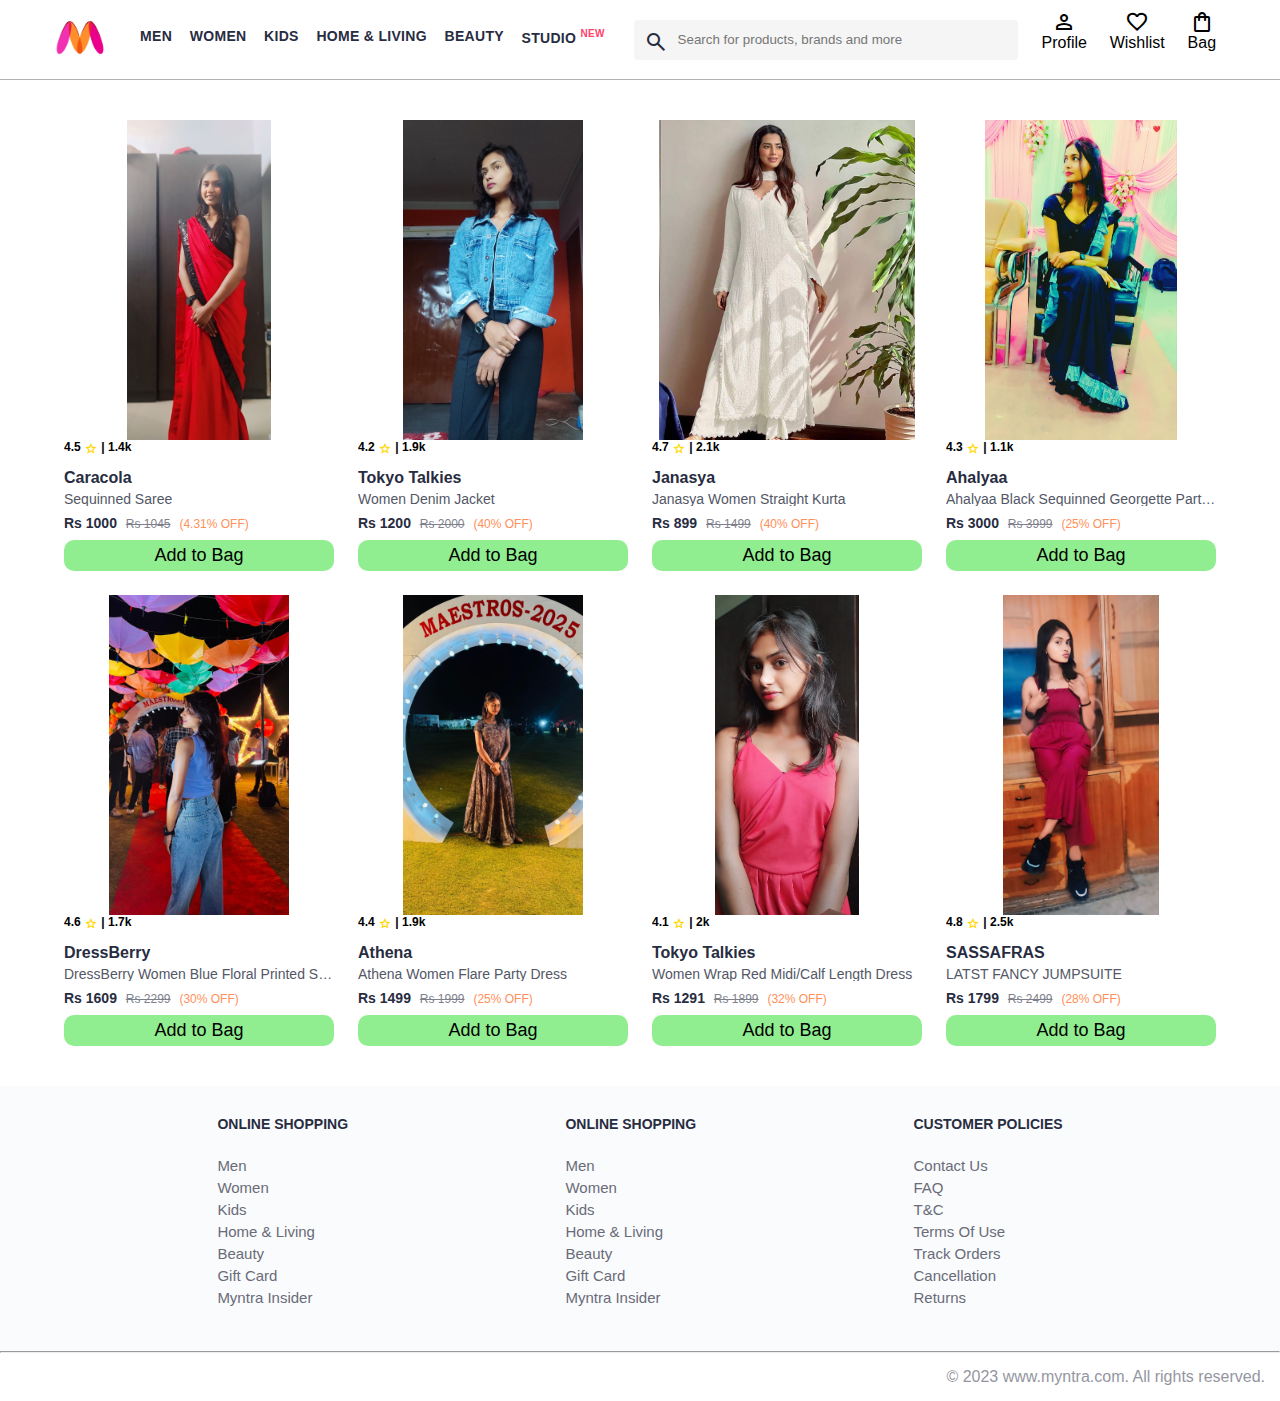
<file: index.html>
<!DOCTYPE html>
<html lang="en">
<head>
    <title>Myntra Functional Clone</title>
    <link rel="stylesheet" href="index.css">
    <link rel="stylesheet" href="https://fonts.googleapis.com/css2?family=Material+Symbols+Outlined:opsz,wght,FILL,GRAD@20..48,100..700,0..1,-50..200" />
    <link rel="icon" type="image/x-icon" href="favicon.ico"> 
</head>
<body>
    <header>
        <div class="logo_container">
            <a href="#"><img class="myntra_home" src="myntra_logo.webp" alt="Myntra Logo"></a>
        </div>
        <nav class="nav_bar">
            <a href="#">Men</a>
            <a href="#">Women</a>
            <a href="#">Kids</a>
            <a href="#">Home & Living</a>
            <a href="#">Beauty</a>
            <a href="#">Studio <sup>New</sup></a>
        </nav>
        <div class="search_bar">
            <span class="material-symbols-outlined search_icon">search</span>
            <input type="text" class="search_input" placeholder="Search for products, brands and more">
        </div>
        <div class="action_bar">
            <a class="action_container" href="profile.html">
                <span class="material-symbols-outlined action_icon">person</span>
                <span class="action_name">Profile</span>
            </a>

            <a class="action_container" href="wishlist.html">
                <span class="material-symbols-outlined action_icon">favorite</span>
                <span class="action_name">Wishlist</span>
            </a>

            <a class="action_container" href="bag.html">
                <span class="material-symbols-outlined action_icon">shopping_bag</span>
                <span class="action_name">Bag</span>
                <span class="bag-item-count">0</span>
            </a>
        </div>
    </header>
    <main>
        <div class="items-container">
            
        </div>
    </main>
    <footer>
        <div class="footer_container">
            <div class="footer_column">
                <h3>ONLINE SHOPPING</h3>

                <a href="#">Men</a>
                <a href="#">Women</a>
                <a href="#">Kids</a>
                <a href="#">Home & Living</a>
                <a href="#">Beauty</a>
                <a href="#">Gift Card</a>
                <a href="#">Myntra Insider</a>
            </div>

            <div class="footer_column">
                <h3>ONLINE SHOPPING</h3>

                <a href="#">Men</a>
                <a href="#">Women</a>
                <a href="#">Kids</a>
                <a href="#">Home & Living</a>
                <a href="#">Beauty</a>
                <a href="#">Gift Card</a>
                <a href="#">Myntra Insider</a>
            </div>

            <div class="footer_column">
               <h3>CUSTOMER POLICIES</h3>
                <a href="#">Contact Us</a>
                <a href="#">FAQ</a>
                <a href="#">T&C</a>
                <a href="#">Terms Of Use</a>
                <a href="#">Track Orders</a>
                <a href="#">Cancellation</a>
                <a href="#">Returns</a>
             </div>

        </div>
        <hr>

        <div class="copyright">
            © 2023 www.myntra.com. All rights reserved.
        </div>
    </footer>

    <script src="Data/index.js"></script>
</body>
</html>
</file>
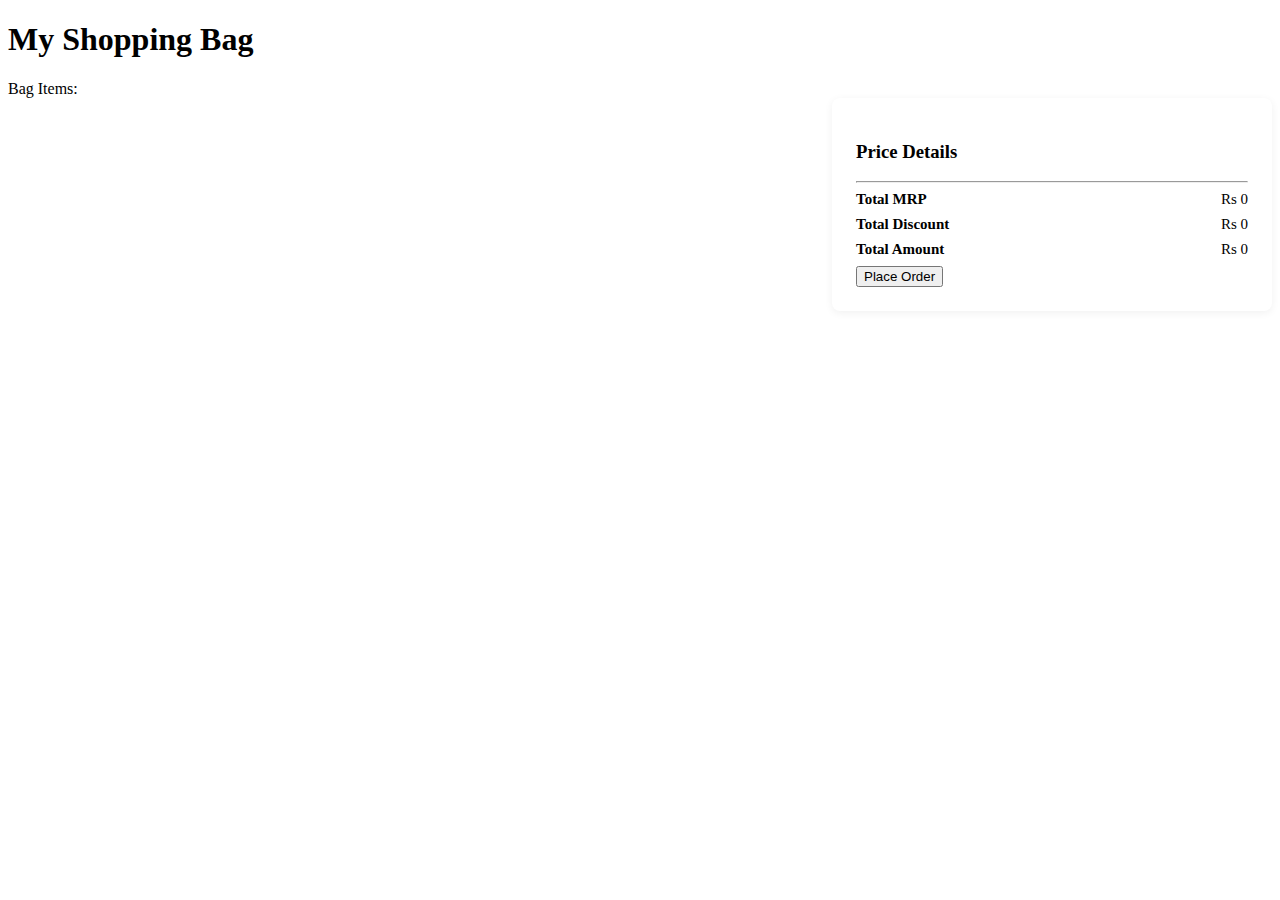
<file: bag.html>
<!DOCTYPE html>
<html lang="en">
<head>
 
  <title>Myntra Home</title>
  <link rel="stylesheet" href="bag.css" />
</head>
<body>
  <header>
    <h1>My Shopping Bag</h1>
    <div class="bag-item-count-container">
      Bag Items: <span class="bag-item-count">0</span>
    </div>
  </header>

  <main>
  <div class="bag-main-content">
    <div class="bag-items-container"></div>
    <div class="bag-summary">
     <h3>Price Details</h3>
  <div id="item-wise-summary"></div>
  <hr>
  <div class="summary-row">
    <span><b>Total MRP</b></span>
    <span id="total-mrp"><b>Rs 0</b></span>
  </div>
  <div class="summary-row">
    <span><b>Total Discount</b></span>
    <span id="total-discount"><b>Rs 0</b></span>
  </div>
  <div class="summary-row">
    <span><b>Total Amount</b></span>
    <span id="total-amount"><b>Rs 0</b></span>
  </div>
  <button class="place-order-btn">Place Order</button>
</div>
  </div>
</main>

  <script src="Data/bag.js"></script>
</body>
</html>
</file>
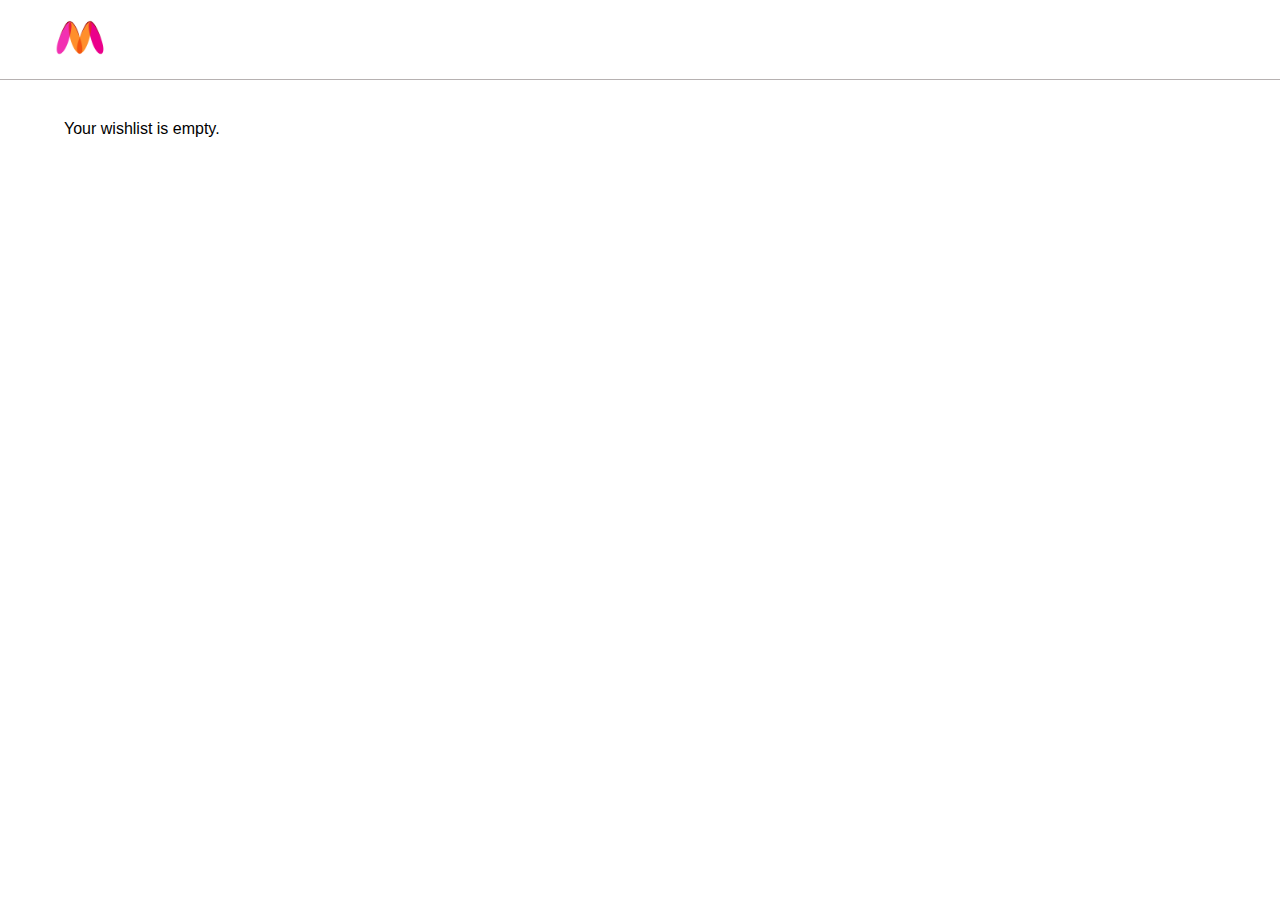
<file: wishlist.html>
<!DOCTYPE html>
<html lang="en">
<head>
  <title>Wishlist</title>
  <link rel="stylesheet" href="index.css">
</head>
<body>
  <header>
    <div class="logo_container">
      <a href="index.html"><img class="myntra_home" src="myntra_logo.webp" alt="Myntra Logo"></a>
    </div>
  </header>
  <main>
    <div class="items-container"></div>
  </main>
  <script>
    function getWishlist() {
      return JSON.parse(localStorage.getItem('wishlist')) || [];
    }
    function removeFromWishlist(id) {
      let wishlist = getWishlist();
      wishlist = wishlist.filter(item => item.id !== id);
      localStorage.setItem('wishlist', JSON.stringify(wishlist));
      renderWishlist();
    }
    function renderWishlist() {
      const container = document.querySelector('.items-container');
      const wishlist = getWishlist();
      if (wishlist.length === 0) {
        container.innerHTML = "<p>Your wishlist is empty.</p>";
        return;
      }
      let html = '';
      wishlist.forEach(item => {
        html += `
          <div class="item-card">
            <img src="${item.item_image}" alt="${item.item_name}" class="item-img">
            <div class="company">${item.company_name}</div>
            <div class="item-name">${item.item_name}</div>
            <div class="price-row">
              <span class="current-price">Rs ${item.current_price}</span>
              <span class="original-price">Rs ${item.original_price}</span>
              <span class="discount-percentage">(${item.discount_percentage}% OFF)</span>
            </div>
            <button class="remove-from-wishlist-btn" data-id="${item.id}">Remove</button>
          </div>
        `;
      });
      container.innerHTML = html;
      document.querySelectorAll('.remove-from-wishlist-btn').forEach(btn => {
        btn.addEventListener('click', function() {
          removeFromWishlist(this.getAttribute('data-id'));
        });
      });
    }
    renderWishlist();
  </script>
</body>
</html>
</file>
<file: index.css>
* {
    margin: 0;
    padding: 0;
    font-family: Assistant,-apple-system,BlinkMacSystemFont,Segoe UI,Roboto,Helvetica,Arial,sans-serif;
    box-sizing: border-box;
}
header {
    display: flex;
    background-color: #ffffff;
    height: 80px;
    justify-content: space-between;
    align-items: center;
    border-bottom: 1px solid #b6b1b1;
}
.myntra_home {
    height: 45px;
}
.logo_container {
    margin-left: 4%;
}
.action_bar {
    margin-right: 4%;
}
.nav_bar {
    display: flex;
    min-width: 500px;
    justify-content: space-evenly;
}
.nav_bar a {
    font-size: 14px;
    letter-spacing: .3px;
    color: #282c3f;
    font-weight: 700;
    text-transform: uppercase;
    text-decoration: none;
    padding: 28px 0;
    border-bottom: 5px solid #ffffff;
}
.nav_bar a:hover {
    border-bottom: 4px solid #f54e77;
}

.nav_bar a sup {
    color: #ff3f6c;
    font-size: 10px;
}

.search_bar {
    height: 40px;
    min-width: 200px;
    width: 30%;
    display: flex;
    align-items: center;
}
.search_icon {
    box-sizing: content-box;
    height: 20px;
    padding: 10px;

    background-color: #f5f5f6;
    color: #282c3f;
    font-weight: 300;
    border-radius: 4px 0 0 4px;
}
.search_input {
    color: #696e79;
    background-color: #f5f5f6;
    flex-grow: 1;
    height: 40px;
    border: 0;
    border-radius: 0 4px 4px 0;
}

.action_bar {
    display: flex;
    min-width: 200px;
    justify-content: space-evenly;
}

.action_container {
    display: flex;
    flex-direction: column;
    align-items: center;
}

.banner_container {
    margin: 40px 0;
}
.banner_image {
    width: 100%;
}

.category_heading {
    text-transform: uppercase;
    color: #3e4152;
    letter-spacing: .15em;
    font-size: 1.8em;
    margin: 50px 0 10px 30px;
    max-height: 5em;
    font-weight: 700;
}

.category-items {
    width: 80%;
    margin: 50px 10%;
    display: flex;
    flex-wrap: wrap;
    justify-content: space-evenly;
}

.sale_item {
    width: 250px;
}

.footer_container {
    padding: 30px 0px 40px 0px;
    background: #FAFBFC;
    display: flex;
    justify-content: space-evenly;
}

.footer_column {
    display: flex;
    flex-direction: column;
}

.footer_column h3 {
    color: #282c3f;
    font-size: 14px;
    margin-bottom: 25px;
}

.footer_column a {
    color: #696b79;
    font-size: 15px;
    text-decoration: none;
    padding-bottom: 5px;
}

.copyright {
    color: #94969f;
    text-align: end;
    padding: 15px;
}

.items-container {
    width: 90%;
    margin: 40px auto;
    display: grid;
    grid-template-columns: repeat(4, 1fr); 
    gap: 24px;
}
.item-container {
    width: 100%; 
    min-width: 0;
    max-width: none;
    margin-bottom: 0;
    overflow: hidden;
}
     


.item-image{
    width: 100%;
    height: 320px;
    object-fit: contain;
    display: block;
    margin: 0 auto;

}

.rating{
    font-size: 12px;
    font-weight: 700;

}
.company-name{
    margin-top: 15px;
     font-size:16px;
     font-weight: 700;
     line-height: 1;
     color:#282c3f;
     margin-bottom: 6px;
     overflow: hidden;
     text-overflow: ellipsis;
     white-space: nowrap;

}
.item-name{
     color: #535766;
     font-size: 14px;
     line-height: 1;
     margin-bottom: 0;
     margin-top: 0;
     overflow: hidden;
     text-overflow: ellipsis;
     white-space: nowrap;
     font-weight: 400;
     display: block;

}

.price{
    font-size: 14px;
    line-height: 15px;
    color: #282c3f;
    white-space: nowrap;
    margin-top: 10px;
}
.current-price{
    font-size: 14px;
    font-weight: 700;
    color: #282c3f;

}
.original-price{
    text-decoration: line-through;
    color: #7e818c;
    font-weight: 400;
    margin-left: 5px;
    font-size: 12px;

}
.discount{
    color:#ff905a;
    font-weight: 400;
    font-size: 12px;
    margin-left: 5px;
}

.discount-percentage {
  color: #ff905a;
  font-weight: 500;
}

.btn-add-bag{
    width: 100%;
    margin-top: 8px;
    font-size: 18px;
    padding: 3px 0px;
    background-color: lightgreen;
    border: none;
    padding: 5px 15px;
    border-radius: 10px;
    cursor: pointer;
}


.bag-item-count {
    background-color: #f16565;
    white-space: nowrap;
    text-align: center;
    line-height: 18px;
    padding: 0 6px;
    height: 18px;
    position: relative;
    border-radius:50%;
    font-size: 12px;
    color: #fff;
    left: 13px;
    top: -44px;
    font-weight: 700;
    cursor: pointer;

}

.action_container{
   cursor: pointer;
    text-decoration: none;
    color: inherit;
    display: inline-flex;
    flex-direction: column;
    align-items: center;
    margin: 0 10px;
}

a.action_container:link {
    color: black;
}

.add-to-wishlist-btn, .remove-from-wishlist-btn {
  background: #ff3f6c;
  color: #fff;
  border: none;
  padding: 6px 12px;
  border-radius: 4px;
  cursor: pointer;
}

.add-to-wishlist-btn:hover, .remove-from-wishlist-btn:hover {
  background: #d81b60;
}

.item-card {
  border: 1px solid #eee;
  border-radius: 6px;
  padding: 16px;
  margin: 16px;
  display: inline-block;
  width: 230px;
  height: 150%;
  vertical-align: top;
  background: #fff;
  box-shadow: 0 2px 8px #eee;
}

.image-wrapper {
  position: relative;
  width: 100%;
  height: 320px;
  display: flex;
  justify-content: center;
  align-items: center;
}
.wishlist-btn {
  position: absolute;
  top: 12px;
  right: 12px;
  background: rgba(255,255,255,0.95);
  border: none;
  border-radius: 50%;
  padding: 8px;
  cursor: pointer;
  display: none;
  z-index: 2;
  transition: background 0.2s;
  font-size: 22px;
}
.wishlist-btn:hover {
  background: #ff3f6c;
  color: #fff;
}

.item-container:hover .wishlist-btn {
  display: block;
}

.item-card .image-wrapper {
  height: 100%;           
  width: 100%;
  display: flex;
  justify-content: center;
  align-items: center;
  overflow: hidden;
  margin-bottom: 10px; 
}

.item-card .item-img {
  width: 60%;             
  height: 60%;           
  object-fit: cover;
  border-radius: 8px;
  display: block;
  margin: 0 auto;
}

.profile-container {
  max-width: 450px;
  margin: 40px auto;
  background: #fff;
  border-radius: 8px;
  box-shadow: 0 2px 8px #eee;
  padding: 32px;
}

.profile-details p {
  font-size: 18px;
  margin: 12px 0;
}

.profile-details input,
.profile-details textarea {
  width: 100%;
  box-sizing: border-box;
  font-size: 16px;
  padding: 8px;
  margin-bottom: 12px;
  border-radius: 4px;
  border: 1px solid #ccc;
  resize: none;
}

.profile-details label {
  width: 100%;
  display: block;
  margin-bottom: 6px;
  font-weight: 500;
}


.profile-flex {
  display: flex;
  align-items: flex-start;
  gap: 32px;
  flex-direction: column;   
  align-items: center;
}

.profile-image-section {
  display: flex;
  flex-direction: column;
  align-items: center;
  margin-right: 0;
}

.profile-img {
  width: 100px;
  height: 100px;
  object-fit: cover;
  border-radius: 50%;
  border: 2px solid #eee;
  margin-bottom: 12px;
}

#img-upload {
  width: 120px;
  color: transparent;
}
#img-upload::-webkit-file-upload-button {
  color: initial;
}
</file>
<file: bag.css>
.bag-item-container {
  display: flex;
  align-items: flex-start;
  background: #fff;
  border-radius: 8px;
  box-shadow: 0 2px 8px rgba(0,0,0,0.06);
  margin: 20px 0;
  padding: 24px;
  position: relative;
  min-width: 400px;
}

.bag-main-content {
  display: flex;
  align-items: flex-start;
  gap: 40px;
}

.bag-items-container {
  flex: 2;
}

.item-left-part {
  flex: 0 0 110px;
  margin-right: 24px;
}

.bag-item-img {
  width: 140px;
  height: 220px;
  object-fit: cover;
  border-radius: 6px;
}

.item-right-part {
  flex: 1;
  display: flex;
  flex-direction: column;
  justify-content: flex-start;
}

.bag-item-header {
  display: flex;
  justify-content: space-between;
  align-items: flex-start;
}

.company {
  font-weight: bold;
  font-size: 20px;
  color: #282c3f;
}

.remove-from-bag {
  background: none;
  border: none;
  font-size: 20px;
  color: #535766;
  cursor: pointer;
}

.item-name {
  color: #535766;
  margin: 4px 0 8px 0;
  font-size: 15px;
}

.price-container {
  margin: 0 0 10px 0;
  font-size: 18px;
  font-weight: 500;
  color: #282c3f;
}

.current-price {
  font-weight: bold;
  color: #282c3f;
  margin-right: 8px;
}

.original-price {
  text-decoration: line-through;
  color: #7e818c;
  margin-right: 8px;
}

.discount-percentage {
  color: #ff905a;
  font-weight: 500;
}

.return-period, .delivery-details {
  font-size: 13px;
  color: #03a685;
  margin-top: 6px;
}

.bag-summary {
  flex: 1;
  background: #fff;
  border-radius: 8px;
  box-shadow: 0 2px 8px rgba(0,0,0,0.06);
  padding: 24px;
  min-width: 280px;
  margin-top: 0;
}

.summary-row {
  display: flex;
  justify-content: space-between;
  margin-bottom: 8px;
  font-size: 15px;
}
.summary-row small {
  color: #888;
  font-size: 12px;
}
</file>
